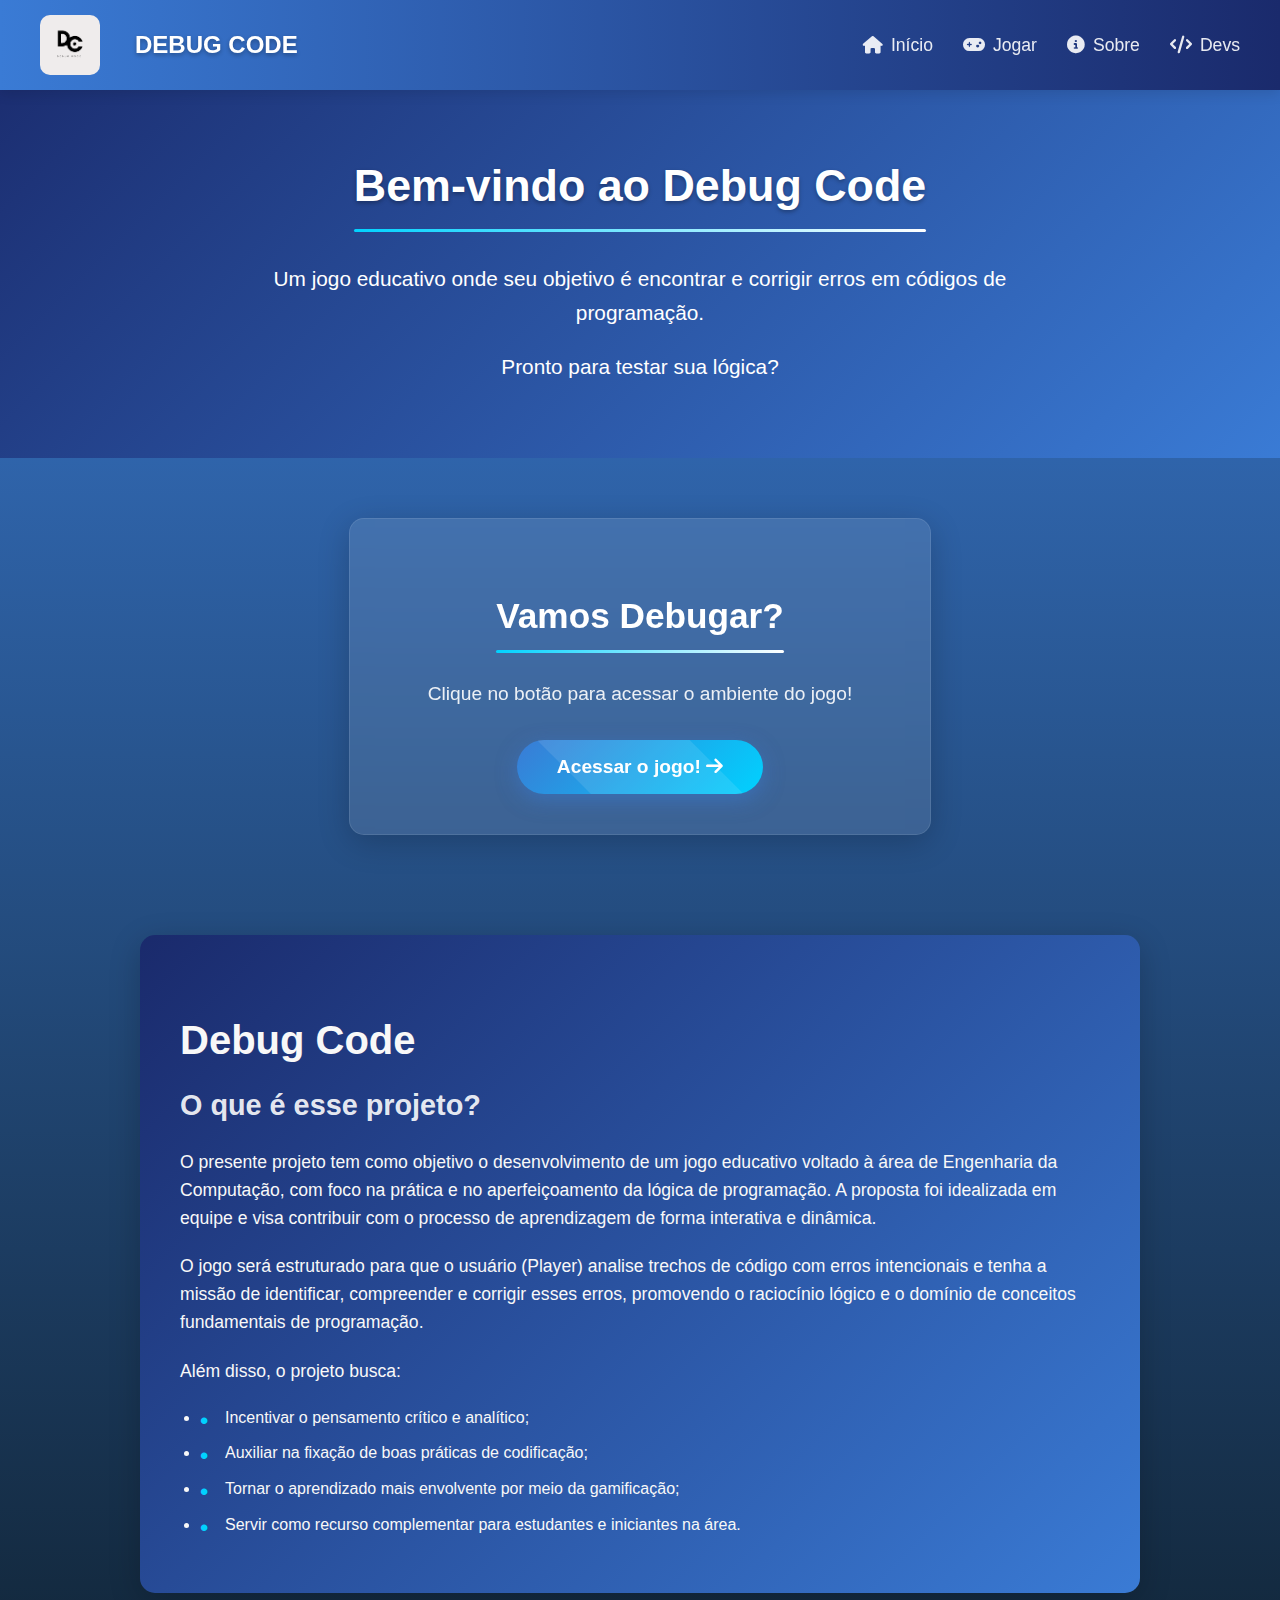
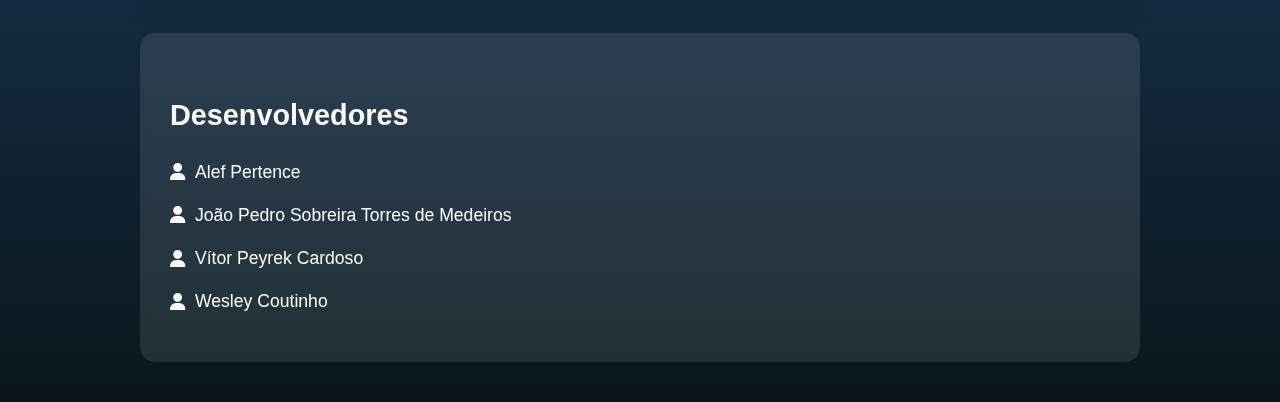
<file: index.html>
<!DOCTYPE html>
<html lang="pt-br">
<head>
    <meta charset="UTF-8">
    <meta name="viewport" content="width=device-width, initial-scale=1.0">
    <meta name="description" content="Jogo educativo para praticar lógica de programação e debugging">
    <link rel="stylesheet" href="https://cdnjs.cloudflare.com/ajax/libs/font-awesome/6.4.0/css/all.min.css">
    <link rel="stylesheet" href="styleIndex.css">
    <title>Debug Code</title>
</head>
<body>
    <header class="header">
        <div class="logo-container">
            <img src="DebugCode.png" alt="Debug Code Logo" class="logo">
            <a href="#" class="logo-text">DEBUG CODE</a>
        </div>
        
        <nav class="nav-links">
            <a href="#inicio" class="nav-link">
                <i class="fas fa-home"></i> Início
            </a>
            <a href="game.html" class="nav-link">
                <i class="fas fa-gamepad"></i> Jogar
            </a>
            <a href="#sobre" class="nav-link">
                <i class="fas fa-info-circle"></i> Sobre
            </a>
            <a href="#devs" class="nav-link">
                <i class="fas fa-code"></i> Devs
            </a>
        </nav>
    </header>

    <main>
        <section class="inicio" id="inicio">
            <div class="inicio-content">
                <h1>Bem-vindo ao Debug Code</h1>
                <p>Um jogo educativo onde seu objetivo é encontrar e corrigir erros em códigos de programação.</p>
                <p>Pronto para testar sua lógica?</p>
            </div>
        </section>

        <section class="game-panel" id="jogar">
            <div class="game-start">
                <h2>Vamos Debugar?</h2>
                <p>Clique no botão para acessar o ambiente do jogo!</p>
                <a href="game.html">
                <button class="game-button" id="gameButton" data-href="game.html">
                    Acessar o jogo!
                    <i class="fas fa-arrow-right button-icon"></i>
                </a>
                </button>
            </div>
        </section>

        <section class="content-panel" id="sobre">
            <div class="about-section">
                <h2>Debug Code</h2>
                <h3>O que é esse projeto?</h3>
                <div class="about-content">
                    <p>O presente projeto tem como objetivo o desenvolvimento de um jogo educativo voltado à área de Engenharia da Computação, com foco na prática e no aperfeiçoamento da lógica de programação. A proposta foi idealizada em equipe e visa contribuir com o processo de aprendizagem de forma interativa e dinâmica.</p>
                    <p>O jogo será estruturado para que o usuário (Player) analise trechos de código com erros intencionais e tenha a missão de identificar, compreender e corrigir esses erros, promovendo o raciocínio lógico e o domínio de conceitos fundamentais de programação.</p>
                    <p>Além disso, o projeto busca:</p>
                    <ul>
                        <li>Incentivar o pensamento crítico e analítico;</li>
                        <li>Auxiliar na fixação de boas práticas de codificação;</li>
                        <li>Tornar o aprendizado mais envolvente por meio da gamificação;</li>
                        <li>Servir como recurso complementar para estudantes e iniciantes na área.</li>
                    </ul>
                </div>
            </div>

            <div class="devs-section" id="devs">
                <h3>Desenvolvedores</h3>
                <ul>
                    <li><i class="fas fa-user"></i> Alef Pertence</li>
                    <li><i class="fas fa-user"></i> João Pedro Sobreira Torres de Medeiros</li>
                    <li><i class="fas fa-user"></i> Vítor Peyrek Cardoso</li>
                    <li><i class="fas fa-user"></i> Wesley Coutinho</li>
                </ul>
            </div>
        </section>
    </main>
</body>
</html>
</file>
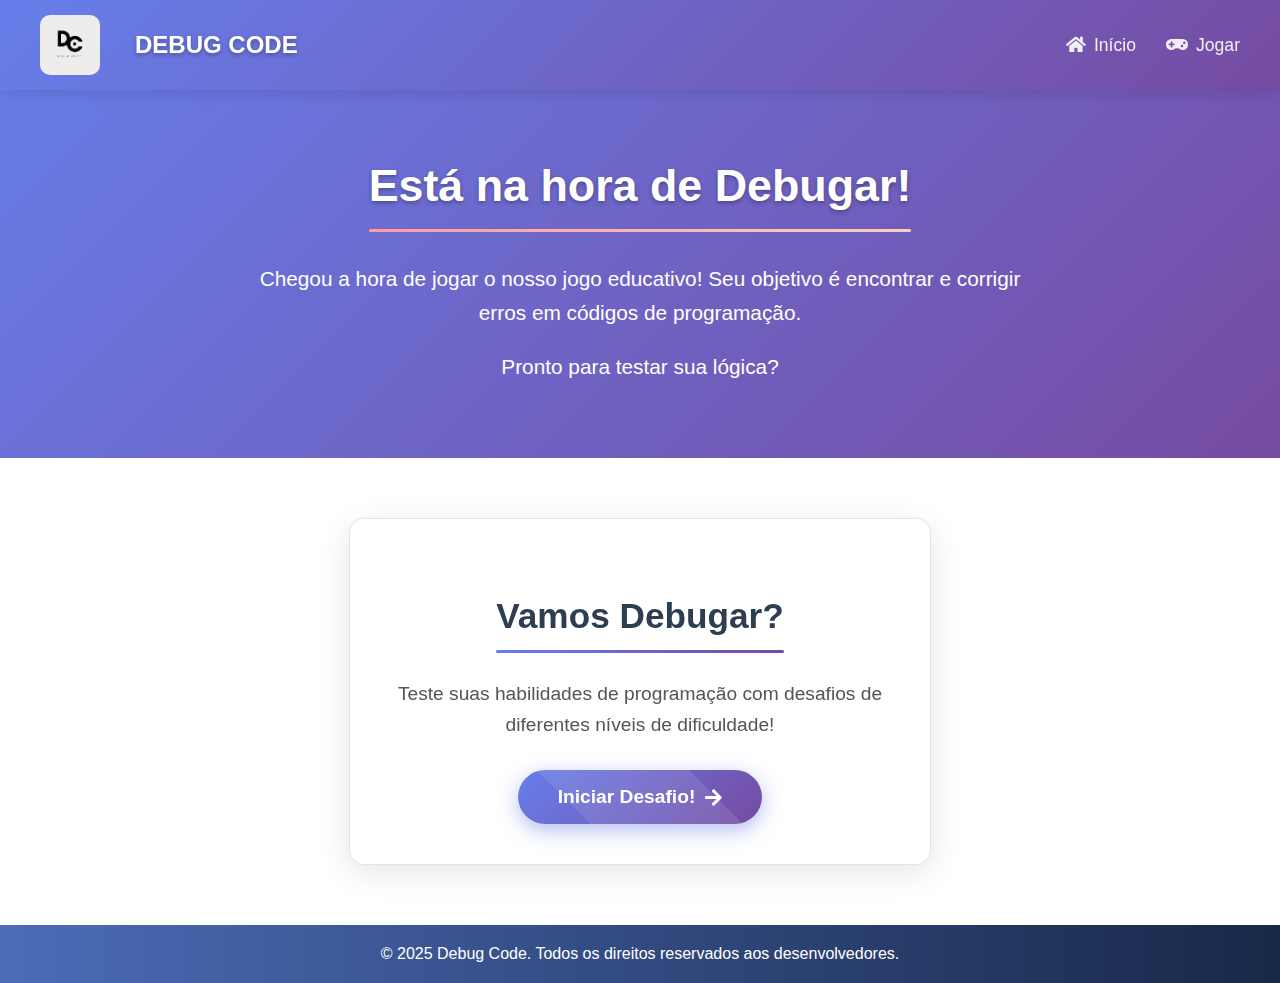
<file: game.html>
<!DOCTYPE html>
<html lang="pt-br">
<head>
    <meta charset="UTF-8">
    <meta name="viewport" content="width=device-width, initial-scale=1.0">
    <meta name="description" content="Jogo educativo para praticar lógica de programação e debugging">
    <link rel="stylesheet" href="style.css">
    <link rel="stylesheet" href="https://cdnjs.cloudflare.com/ajax/libs/font-awesome/6.4.0/css/all.min.css">
    <link rel="stylesheet" href="https://cdnjs.cloudflare.com/ajax/libs/font-awesome/5.15.4/css/all.min.css">
    <title>Debug Code</title>
</head>
<body>
    <header class="header">
        <div class="logo-container">
            <img src="DebugCode.png" alt="Debug Code Logo" class="logo">
            <a href="index.html" class="logo-text">DEBUG CODE</a>
        </div>
        
        <nav class="nav-links">
            <a href="index.html" class="nav-link">
                <i class="fas fa-home"></i> Início
            </a>
            <a href="#jogar" class="nav-link">
                <i class="fas fa-gamepad"></i> Jogar
            </a>
        </nav>
    </header>

    <main>
        <section class="inicio" id="inicio">
            <div class="inicio-content">
                <h1>Está na hora de Debugar!</h1>
                <p>Chegou a hora de jogar o nosso jogo educativo! Seu objetivo é encontrar e corrigir erros em códigos de programação.</p>
                <p>Pronto para testar sua lógica?</p>
            </div>
        </section>

        <section class="game-panel" id="jogar">
            <div class="game-container" id="gameContainer">
                <div class="game-start" id="gameStart">
                    <h2>Vamos Debugar?</h2>
                    <p>Teste suas habilidades de programação com desafios de diferentes níveis de dificuldade!</p>
                    <button class="game-button" id="startButton">
                        Iniciar Desafio!
                        <i class="fas fa-arrow-right button-icon"></i>
                    </button>
                </div>

                <div class="quiz-container hidden" id="quizContainer">
                    <div class="quiz-header">
                        <div class="quiz-progress">
                            <span id="currentQuestion">1</span>/<span id="totalQuestions">10</span>
                        </div>
                        <div class="quiz-score">
                            <i class="fas fa-star"></i> <span id="score">0</span>
                        </div>
                    </div>

                    <div class="question-container">
                        <div class="question-code" id="questionCode">
                            <div id="codeSnippet"></div>
                        </div>
                        <div class="question-text" id="questionText"></div>
                    </div>

                    <div class="options-container" id="optionsContainer"></div>

                    <div class="explanation-container hidden" id="explanationContainer">
                        <h3>Justificativa:</h3>
                        <p id="explanationText"></p>
                    </div>

                    <button class="game-button next-button hidden" id="nextButton">
                        Próxima Pergunta
                        <i class="fas fa-arrow-right button-icon"></i>
                    </button>
                </div>

                <div class="quiz-result hidden" id="quizResult">
                    <h2>Resultado Final</h2>
                    <div class="result-score">
                        Você fez <span id="finalScore">0</span> pontos de um total de 100!
                    </div>
                    <div class="result-message" id="resultMessage"></div>
                    <button class="game-button" id="restartButton">
                        <i class="fas fa-redo"></i> Jogar Novamente
                    </button>
                </div>
            </div>
        </section>
    </main>

    <footer class="footer">
        <p>© 2025 Debug Code. Todos os direitos reservados aos desenvolvedores.</p>
    </footer>

    <script src="script.js"></script>
</body>
</html>
</file>
<file: styleIndex.css>
:root {
    --primary-color: #1a2a6c;
    --secondary-color: #3a7bd5;
    --accent-color: #00d2ff;
    --text-color: #f8f8f8;
    --dark-bg: #3a7bd5;
    --darker-bg: #0a161b;
}

body {
    margin: 0;
    padding: 0;
    font-family: 'Segoe UI', Tahoma, Geneva, Verdana, sans-serif;
    color: var(--text-color);
    background: linear-gradient(to bottom, var(--dark-bg), var(--darker-bg));
    min-height: 100vh;
    line-height: 1.6;
}


.header {
    background: linear-gradient(to right, var(--dark-bg), var(--primary-color));
    padding: 15px 40px;
    display: flex;
    justify-content: space-between;
    align-items: center;
    box-shadow: 0 4px 12px rgba(0, 0, 0, 0.1);
    position: fixed;
    top: 0;
    left: 0;
    right: 0;
    z-index: 1000;
}

.logo-container {
    display: flex;
    align-items: center;
    gap: 15px;
}

.logo {
    height: 60px;
    width: auto;
    transition: transform 0.3s ease;
    border-radius: 10px;
}

.logo:hover {
    transform: rotate(15deg) scale(1.1);
}

.logo-text {
    font-size: 1.5rem;
    font-weight: 700;
    color: white;
    text-decoration: none;
    text-shadow: 0 2px 4px rgba(0, 0, 0, 0.3);
    position: relative; 
    margin-left: 20px;
}

.nav-links {
    display: flex;
    gap: 30px;
}

.nav-link {
    color: rgba(255, 255, 255, 0.9);
    text-decoration: none;
    font-weight: 500;
    font-size: 1.1rem;
    transition: all 0.3s ease;
    position: relative;
    padding: 5px 0;
    display: flex;
    align-items: center;
    gap: 8px;
}

.nav-link:hover {
    color: white;
    transform: translateY(-2px);
}

.nav-link::after {
    content: '';
    position: absolute;
    bottom: 0;
    left: 0;
    width: 0;
    height: 2px;
    background: white;
    transition: width 0.3s ease;
}

.nav-link:hover::after {
    width: 100%;
}


.inicio {
    padding: 120px 20px 60px;
    background: linear-gradient(135deg, var(--primary-color), var(--secondary-color));
    color: white;
    text-align: center;
}

.inicio-content {
    max-width: 800px;
    margin: 0 auto;
}

.inicio h1 {
    font-size: 2.8rem;
    margin-bottom: 20px;
    color: #fff;
    text-shadow: 0 2px 4px rgba(0, 0, 0, 0.3);
    position: relative;
    display: inline-block;
}

.inicio h1::after {
    content: '';
    position: absolute;
    bottom: -10px;
    left: 0;
    width: 100%;
    height: 3px;
    background: linear-gradient(90deg, var(--accent-color), white);
    border-radius: 3px;
}

.inicio p {
    font-size: 1.3rem;
    margin-bottom: 15px;
}


.game-panel {
    padding: 60px 20px;
    text-align: center;
}

.game-start {
    max-width: 500px;
    margin: 0 auto;
    padding: 40px;
    background: rgba(255, 255, 255, 0.1);
    backdrop-filter: blur(10px);
    border-radius: 15px;
    box-shadow: 0 8px 32px rgba(0, 0, 0, 0.2);
    border: 1px solid rgba(255, 255, 255, 0.1);
}

.game-start h2 {
    font-size: 2.2rem;
    margin-bottom: 15px;
    color: #fff;
    position: relative;
    display: inline-block;
}

.game-start h2::after {
    content: '';
    position: absolute;
    bottom: -8px;
    left: 0;
    width: 100%;
    height: 3px;
    background: linear-gradient(90deg, var(--accent-color), white);
    border-radius: 3px;
}

.game-start p {
    font-size: 1.2rem;
    margin-bottom: 30px;
    color: rgba(255, 255, 255, 0.9);
}

.game-button {
    background: linear-gradient(135deg, var(--secondary-color), var(--accent-color));
    color: white;
    border: none;
    padding: 16px 40px;
    font-size: 1.2rem;
    font-weight: 600;
    border-radius: 50px;
    cursor: pointer;
    box-shadow: 0 6px 20px rgba(58, 123, 213, 0.5);
    transition: all 0.3s ease;
    position: relative;
    overflow: hidden;
    display: flex;
    align-items: center;
    gap: 10px;
    margin: 0 auto;

    text-decoration: none !important; 
    color: white !important;
}

.game-button .button-icon {
    transition: transform 0.3s ease;
}

.game-button:hover {
    transform: translateY(-5px);
    box-shadow: 0 12px 25px rgba(58, 123, 213, 0.6);
}

.game-button:hover .button-icon {
    transform: translateX(5px);
}

.game-button:active {
    transform: translateY(2px);
    box-shadow: 0 4px 15px rgba(58, 123, 213, 0.6);
}


.game-button::after {
    content: '';
    position: absolute;
    top: -50%;
    left: -50%;
    width: 200%;
    height: 200%;
    background: rgba(255, 255, 255, 0.1);
    transform: rotate(45deg);
    transition: all 0.6s ease;
    pointer-events: none;
}

.game-button:hover::after {
    left: 100%;
}


.content-panel {
    padding: 40px 20px;
    max-width: 1000px;
    margin: 0 auto;
}

.about-section {
    background: linear-gradient(135deg, var(--primary-color), var(--secondary-color));
    padding: 40px;
    border-radius: 15px;
    box-shadow: 0 8px 32px rgba(0, 0, 0, 0.2);
    margin-bottom: 40px;
}

.about-section h2 {
    font-size: 2.5rem;
    margin-bottom: 10px;
    color: var(--text-color);
}

.about-section h3 {
    font-size: 1.8rem;
    margin-top: 0;
    color: rgba(255, 255, 255, 0.9);
    margin-bottom: 20px;
}

.about-content p {
    margin-bottom: 20px;
    font-size: 1.1rem;
}

.about-content ul {
    padding-left: 20px;
}

.about-content li {
    margin-bottom: 10px;
    position: relative;
    padding-left: 25px;
}

.about-content li::before {
    content: '•';
    color: var(--accent-color);
    font-size: 1.5rem;
    position: absolute;
    left: 0;
    top: -3px;
}

.devs-section {
    background: rgba(255, 255, 255, 0.1);
    padding: 30px;
    border-radius: 15px;
    backdrop-filter: blur(5px);
}

.devs-section h3 {
    font-size: 1.8rem;
    margin-bottom: 20px;
    color: var(--text-color);
}

.devs-section ul {
    padding-left: 0;
    list-style: none;
}

.devs-section li {
    margin-bottom: 15px;
    display: flex;
    align-items: center;
    gap: 10px;
    font-size: 1.1rem;
}


@media (max-width: 768px) {
    .header {
        flex-direction: column;
        padding: 15px 20px;
        gap: 15px;
    }
    
    .nav-links {
        gap: 15px;
        flex-wrap: wrap;
        justify-content: center;
    }
    
    .inicio {
        padding: 100px 20px 40px;
    }
    
    .inicio h1 {
        font-size: 2rem;
    }
    
    .inicio p {
        font-size: 1.1rem;
    }
    
    .game-start {
        padding: 30px 20px;
    }
    
    .game-start h2 {
        font-size: 1.8rem;
    }
    
    .about-section, .devs-section {
        padding: 30px 20px;
    }
    
    .about-section h2 {
        font-size: 2rem;
    }
    
    .about-section h3, .devs-section h3 {
        font-size: 1.5rem;
    }
    
    .game-button {
        padding: 14px 30px;
        font-size: 1.1rem;
    }
}

a {
    color: inherit;
    text-decoration: none;
}
</file>
<file: style.css>
body {
    margin: 0;
    padding: 0;
    font-family: 'Segoe UI', Tahoma, Geneva, Verdana, sans-serif;
    color: #333333;
    background: linear-gradient(to bottom, #f5f7fa, #e4e8ed);
    min-height: 100vh;
    line-height: 1.6;
}

.header {
    background: linear-gradient(135deg, #667eea, #764ba2);
    padding: 15px 40px;
    display: flex;
    justify-content: space-between;
    align-items: center;
    box-shadow: 0 4px 12px rgba(0, 0, 0, 0.1);
    position: fixed;
    top: 0;
    left: 0;
    right: 0;
    z-index: 1000;
}

.hidden {
    opacity: 0;
    height: 0;
    overflow: hidden;
    pointer-events: none;
    transition: all 0.4s ease;
}

.logo-container {
    display: flex;
    align-items: center;
    gap: 15px;
}

.logo {
    height: 60px;
    width: auto;
    transition: transform 0.3s ease;
    border-radius: 10px;
}

.logo:hover {
    transform: rotate(15deg) scale(1.1);
}

.logo-text {
    font-size: 1.5rem;
    font-weight: 700;
    color: white;
    text-decoration: none;
    text-shadow: 0 2px 4px rgba(0, 0, 0, 0.3);
    position: relative; 
    margin-left: 20px;
}

.nav-links {
    display: flex;
    gap: 30px;
}

.nav-link {
    color: rgba(255, 255, 255, 0.9);
    text-decoration: none;
    font-weight: 500;
    font-size: 1.1rem;
    transition: all 0.3s ease;
    position: relative;
    padding: 5px 0;
    display: flex;
    align-items: center;
    gap: 8px;
}

.nav-link:hover {
    color: white;
    transform: translateY(-2px);
}

.nav-link::after {
    content: '';
    position: absolute;
    bottom: 0;
    left: 0;
    width: 0;
    height: 2px;
    background: white;
    transition: width 0.3s ease;
}

.nav-link:hover::after {
    width: 100%;
}

.inicio {
    padding: 120px 20px 60px;
    background: linear-gradient(135deg, #667eea, #764ba2);
    color: white;
    text-align: center;
}

.inicio-content {
    max-width: 800px;
    margin: 0 auto;
}

.inicio h1 {
    font-size: 2.8rem;
    margin-bottom: 20px;
    color: #fff;
    text-shadow: 0 2px 4px rgba(0, 0, 0, 0.3);
    position: relative;
    display: inline-block;
}

.inicio h1::after {
    content: '';
    position: absolute;
    bottom: -10px;
    left: 0;
    width: 100%;
    height: 3px;
    background: linear-gradient(90deg, #ff9a9e, #fad0c4);
    border-radius: 3px;
}

.inicio p {
    font-size: 1.3rem;
    margin-bottom: 15px;
}

.game-panel {
    padding: 60px 20px;
    text-align: center;
    background-color: #ffffff;
}

.game-start {
    max-width: 500px;
    margin: 0 auto;
    padding: 40px;
    background: rgba(255, 255, 255, 0.9);
    backdrop-filter: blur(10px);
    border-radius: 15px;
    box-shadow: 0 8px 32px rgba(0, 0, 0, 0.1);
    border: 1px solid rgba(0, 0, 0, 0.1);
}

.game-start h2 {
    font-size: 2.2rem;
    margin-bottom: 15px;
    color: #2c3e50;
    position: relative;
    display: inline-block;
}

.game-start h2::after {
    content: '';
    position: absolute;
    bottom: -8px;
    left: 0;
    width: 100%;
    height: 3px;
    background: linear-gradient(90deg, #667eea, #764ba2);
    border-radius: 3px;
}

.game-start p {
    font-size: 1.2rem;
    margin-bottom: 30px;
    color: #555555;
}

.game-button {
    background: linear-gradient(135deg, #667eea, #764ba2);
    color: white;
    border: none;
    padding: 16px 40px;
    font-size: 1.2rem;
    font-weight: 600;
    border-radius: 50px;
    cursor: pointer;
    box-shadow: 0 6px 20px rgba(102, 126, 234, 0.5);
    transition: all 0.3s ease;
    position: relative;
    overflow: hidden;
    display: flex;
    align-items: center;
    gap: 10px;
    margin: 0 auto;
    margin-top: 20px;
}

.game-button .button-icon {
    transition: transform 0.3s ease;
}

.game-button:hover {
    transform: translateY(-5px);
    box-shadow: 0 12px 25px rgba(102, 126, 234, 0.6);
}

.game-button:hover .button-icon {
    transform: translateX(5px);
}

.game-button:active {
    transform: translateY(2px);
    box-shadow: 0 4px 15px rgba(102, 126, 234, 0.6);
}

.game-button::after {
    content: '';
    position: absolute;
    top: -50%;
    left: -50%;
    width: 200%;
    height: 200%;
    background: rgba(255, 255, 255, 0.1);
    transform: rotate(45deg);
    transition: all 0.6s ease;
    pointer-events: none;
}

.game-button:hover::after {
    left: 100%;
}

.footer {
    display: flex;
    padding: 0;
    margin: 0;
    background: linear-gradient(to right, #4b6cb7, #182848);
    color: white;
    justify-content: center;
}

.quiz-container {
    opacity: 0;
    transform: translateY(20px);
    transition: all 0.4s ease;
    display: none;
}

.quiz-container.show {
    opacity: 1;
    transform: translateY(0);
    display: block;
}

.quiz-result.hidden {
    display: none;
}

.quiz-header {
    display: flex;
    justify-content: space-between;
    align-items: center;
    margin-bottom: 30px;
    padding-bottom: 15px;
    border-bottom: 2px solid #f0f0f0;
}

.quiz-progress {
    font-size: 1.1rem;
    font-weight: 600;
    color: #4b6cb7;
    background: #f0f5ff;
    padding: 8px 15px;
    border-radius: 50px;
    box-shadow: 0 4px 6px rgba(75, 108, 183, 0.1);
}

.quiz-progress span {
    font-weight: 700;
}

.quiz-score {
    display: flex;  
    align-items: center;
    gap: 8px;
    font-size: 1.1rem;
    font-weight: 600;
    color: #764ba2;
    background: #f9f0ff;
    padding: 8px 15px;
    border-radius: 50px;
    box-shadow: 0 4px 6px rgba(118, 75, 162, 0.1);
    transition: all 0.3s ease;
}

.quiz-score i {
    color: #ffc107;
    text-shadow: 0 2px 4px rgba(255, 193, 7, 0.3);
}

.quiz-score:hover {
    transform: scale(1.05);
}

@keyframes pulse {
    0% { transform: scale(1); }
    50% { transform: scale(1.1); }
    100% { transform: scale(1); }
}

.score-updated {
    animation: pulse 0.5s ease;
}

@media (max-width: 768px) {
    .quiz-container {
        padding: 20px;
        margin: 20px 15px;
    }
    
    .quiz-header {
        flex-direction: column;
        gap: 15px;
        align-items: flex-start;
    }
}

.question-title {
    font-size: 1.8rem;
    color: #2c3e50;
    margin-bottom: 10px;
}

.question-content {
    font-size: 1.2rem;
    color: #555;
    margin-bottom: 30px;
}

.options-container {
    display: grid;
    grid-template-columns: 1fr;
    gap: 15px;
    margin-bottom: 30px;
}

.option-btn {
    background: #f5f7fa;
    border: 2px solid #e4e8ed;
    border-radius: 12px;
    padding: 15px 20px;
    font-size: 1.1rem;
    text-align: left;
    cursor: pointer;
    transition: all 0.3s ease;
    display: flex;
    align-items: center;
}

.option-btn:hover {
    background: #e4e8ed;
    transform: translateY(-2px);
    box-shadow: 0 4px 8px rgba(0, 0, 0, 0.1);
}

.option-btn.disabled {
    cursor: not-allowed;
}

.option-btn.correct {
    background: #d4edda;
    border-color: #c3e6cb;
    color: #155724;
}

.option-btn.incorrect {
    background: #f8d7da;
    border-color: #f5c6cb;
    color: #721c24;
}

.option-letter {
    font-weight: bold;
    color: #4b6cb7;
    margin-right: 10px;
    font-size: 1.2rem;
}

.next-button {
    margin-top: 20px;
}

@keyframes fadeIn {
    from { opacity: 0; transform: translateY(10px); }
    to { opacity: 1; transform: translateY(0); }
}

.option-btn {
    animation: fadeIn 0.5s ease forwards;
}

.option-btn:nth-child(1) { animation-delay: 0.1s; }
.option-btn:nth-child(2) { animation-delay: 0.2s; }
.option-btn:nth-child(3) { animation-delay: 0.3s; }
.option-btn:nth-child(4) { animation-delay: 0.4s; }
.option-btn:nth-child(5) { animation-delay: 0.5s; }

.quiz-result {  
    text-align: center;
    padding: 30px;
    border-radius: 15px;
    animation: fadeIn 0.5s ease-out;
}

.quiz-result.excellent {
    background: linear-gradient(135deg, #d4edda, #c3e6cb);
    border: 6px solid #28a745;
    color: #155724;
}

.quiz-result.good {
    background: linear-gradient(135deg, #fff3cd, #ffeeba);
    border: 6px solid #ffc107;
    color: #856404;
}

.quiz-result.average {
    background: linear-gradient(135deg, #e2e3e5, #d6d8db);
    border: 6px solid #6c757d;
    color: #383d41;
}

.quiz-result.poor {
    background: linear-gradient(135deg, #f8d7da, #f5c6cb);
    border: 6px solid #dc3545;
    color: #721c24;
}

.confetti {
    position: fixed;
    width: 10px;
    height: 10px;
    background-color: rgb(43, 2, 90);
    top: -10px;
    z-index: 9999;
    animation: confetti-fall linear forwards;
    border-radius: 50%;
}

@keyframes confetti-fall {
    to {
        transform: translateY(100vh) rotate(360deg);
    }
}

.question-image {
    max-width: 100%;
    height: auto;
    border-radius: 8px;
    box-shadow: 0 4px 8px rgba(0,0,0,0.1);
    margin-bottom: 20px;
}

.difficulty-selection {
    max-width: 500px;
    margin: 0 auto;
    padding: 40px;
    background: rgba(255, 255, 255, 0.9);
    backdrop-filter: blur(10px);
    border-radius: 15px;
    box-shadow: 0 8px 32px rgba(0, 0, 0, 0.1);
    border: 1px solid rgba(0, 0, 0, 0.1);
    text-align: center;
}

.difficulty-selection h2 {
    font-size: 2.2rem;
    margin-bottom: 30px;
    color: #2c3e50;
}

.difficulty-buttons {
    display: flex;
    flex-direction: column;
    gap: 20px;
}

.difficulty-buttons button {
    width: 100%;
    padding: 16px;
    font-size: 1.2rem;
}

.question-text h2 {
    margin-top: 0;
}

.explanation-container {
    background: #f0f5ff;
    border: 1px solid #cce5ff;
    border-left: 5px solid #007bff;
    border-radius: 8px;
    padding: 20px;
    margin-top: 30px;
    text-align: left;
    opacity: 1;
    transform: translateY(0);
    transition: opacity 0.5s ease, transform 0.5s ease;
}

.explanation-container.hidden {
    opacity: 0;
    height: 0;
    overflow: hidden;
    pointer-events: none;
}

.explanation-container h3 {
    color: #0056b3;
    margin-top: 0;
    margin-bottom: 10px;
    font-size: 1.3rem;
}

.explanation-container p {
    color: #333;
    font-size: 1.1rem;
    line-height: 1.6;
}
</file>
